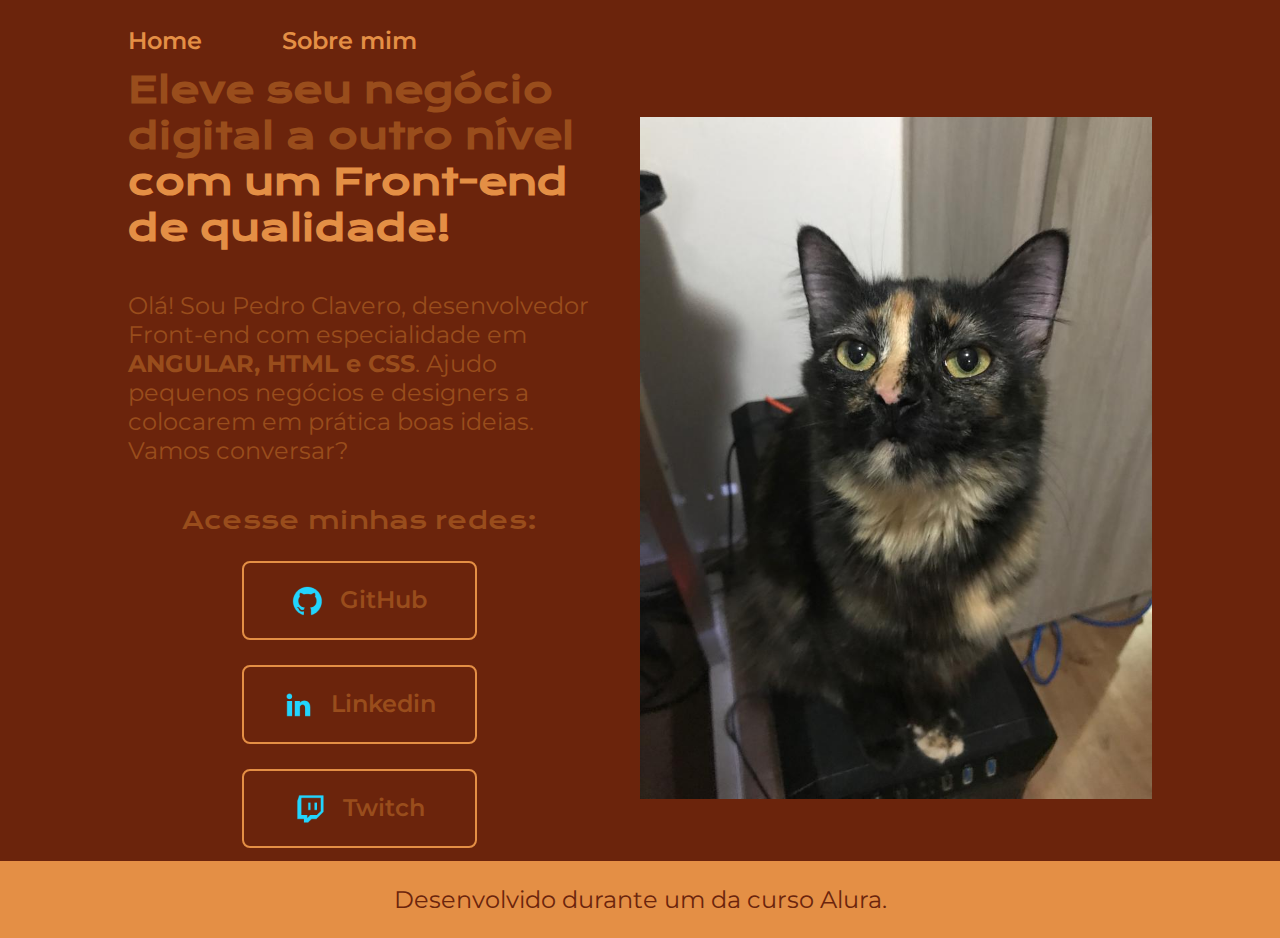
<file: index.html>
<!DOCTYPE html>
<html lang="pt-br">
<head>
    <meta charset="UTF-8">
    <meta name="viewport" content="width=device-width, initial-scale=1.0">
    <title>Uma pagina HTML</title>
    <link rel="stylesheet" href="./styles/style.css">
</head>
<body>
    <header class="cabecalho">
         <nav class="cabecalho__menu">
            <a class="cabecalho__menu_link" href="index.html">Home</a>
            <a class="cabecalho__menu_link" href="about.html">Sobre mim</a>
         </nav>
    </header>
    <main class="apresentacao">
        <section class="apresentacao__conteudo">
            <h1 class="apresentacao__conteudo__titulo">Eleve seu negócio digital a outro nível <strong class="titulo-destaque">com um Front-end de qualidade!</strong></h1>
            <p class="apresentacao__conteudo__texto">Olá! Sou Pedro Clavero, desenvolvedor Front-end com especialidade em <strong>ANGULAR, HTML e CSS</strong>. Ajudo pequenos negócios e designers a colocarem em prática boas ideias. Vamos conversar?</p>
            <div class="apresentacao__conteudo__links">
                <h2 class="apresentacao__conteudo__links_subtitulo">Acesse minhas redes: </h2>
            <a class="apresentacao__conteudo__links__link" href="https://github.com/pedroclavero"> 
                <img src="./assets/github.png">GitHub
                </a>
            <a class="apresentacao__conteudo__links__link" href="https://www.linkedin.com/in/pedro-vitor-oliveira-baffa-clavero-84a929138/">
                <img src="./assets/linkedin.png">Linkedin
                </a>
            <a class="apresentacao__conteudo__links__link" href="https://www.twitch.tv/lncpedro">
                <img src="./assets/twitch.png">Twitch
                </a>
            </div>
        </section>
        <img class="apresentacao__imagem" src="./assets/olga.jpeg" alt="Olga meu gatinho.">
    </main>
    <footer class="rodape">
        <p>Desenvolvido durante um da curso Alura.</p>
    </footer>
</body>
</html>
</file>
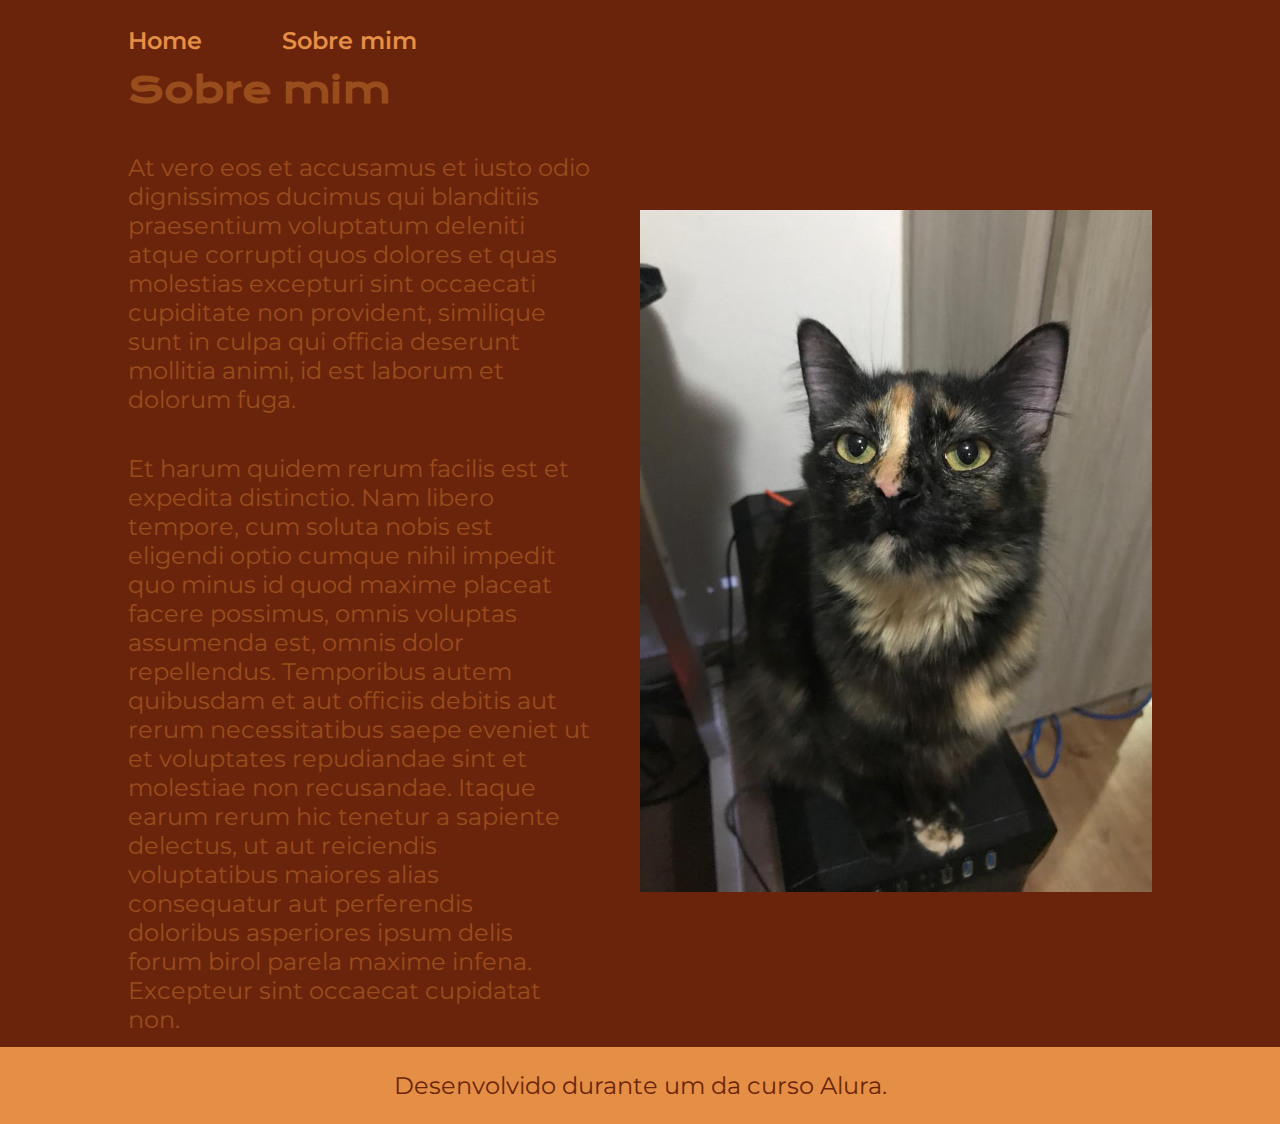
<file: about.html>
<!DOCTYPE html>
<html lang="pt-br">
<head>
    <meta charset="UTF-8">
    <meta name="viewport" content="width=device-width, initial-scale=1.0">
    <title>Sobre mim</title>
    <link rel="stylesheet" href="./styles/style.css">
</head>
<body>
    <header class="cabecalho">
        <nav class="cabecalho__menu">
           <a class="cabecalho__menu_link" href="index.html">Home</a>
           <a class="cabecalho__menu_link" href="about.html">Sobre mim</a>
        </nav>
   </header>
    <main class="apresentacao">
        <section class="apresentacao__conteudo">
            <h1 class="apresentacao__conteudo__titulo" >Sobre mim</h1>
            <p class="apresentacao__conteudo__texto">At vero eos et accusamus et iusto odio dignissimos ducimus qui blanditiis praesentium voluptatum deleniti atque corrupti quos dolores et quas molestias excepturi sint occaecati cupiditate non provident, similique sunt in culpa qui officia deserunt mollitia animi, id est laborum et dolorum fuga.</p>
            <p class="apresentacao__conteudo__texto">Et harum quidem rerum facilis est et expedita distinctio. Nam libero tempore, cum soluta nobis est eligendi optio cumque nihil impedit quo minus id quod maxime placeat facere possimus, omnis voluptas assumenda est, omnis dolor repellendus. Temporibus autem quibusdam et aut officiis debitis aut rerum necessitatibus saepe eveniet ut et voluptates repudiandae sint et molestiae non recusandae. Itaque earum rerum hic tenetur a sapiente delectus, ut aut reiciendis voluptatibus maiores alias consequatur aut perferendis doloribus asperiores ipsum delis forum birol parela maxime infena. Excepteur sint occaecat cupidatat non.</p>
        </section>
        <img class="apresentacao__imagem" src="./assets/olga.jpeg" alt="Olga meu gatinho.">
    </main>
    <footer class="rodape">
        <p>Desenvolvido durante um da curso Alura.</p>
    </footer>
</body>
</html>
</file>
<file: styles/style.css>
@import url('https://fonts.googleapis.com/css2?family=Krona+One&family=Montserrat:wght@400;600&display=swap');
:root{
    --cor-primaria:#6B240C;
    --cor-segundaria: #994D1C;
    --cor-terciaria: #E48F45;
    --cor-hover-botao: #F5CCA0;

    --front-primaria: 'Krona One', sans-serif;
    --front-secundaria: 'Montserrat', sans-serif
}

* {
    margin: 0;
    padding: 0;
}
body{
    box-sizing: border-box;
    background-color: var(--cor-primaria);
    color: var(--cor-segundaria);
}

.titulo-destaque {
    color: var(--cor-terciaria);
}

.apresentacao {
    padding: 1% 10%;
    display: flex;
    align-items: center;
    justify-content: space-between;
    gap: 50px;
}

.apresentacao__conteudo{
    width: 50%;
    display: flex;
    flex-direction: column;
    gap: 40px;
}

.apresentacao__conteudo__titulo{
    font-size: 2.25rem;
    font-family: var(--front-primaria);
}

.apresentacao__conteudo__texto{
    font-size: 24px;
    font-family: var(--front-secundaria);
}

.apresentacao__conteudo__links{
    display: flex;
    flex-direction: column;
    justify-content: space-between;
    align-items: center;
    gap: 25px;
}

.apresentacao__conteudo__links__link {
    border: 2px solid var(--cor-terciaria);
    width: 50%;
    text-align: center;
    border-radius: 8px;
    padding: 21.5px 0;
    text-decoration: none;
    color: var(--cor-segundaria);
    font-family: var(--front-secundaria);
    font-weight: 600;
    font-size: 1.5rem;
    display: flex;
    justify-content: center;
    gap: 16px;
}

.apresentacao__conteudo__links__link:hover{
    background-color: var(--cor-hover-botao);
}

.apresentacao__conteudo__links_subtitulo {
    font-family: var(--front-primaria);
    font-weight: 400;
    font-size: 1.5rem;
}

.apresentacao__imagem{
   width: 50%; 
}

.rodape {
    color: var(--cor-primaria);
    background-color: var(--cor-terciaria);
    padding: 24px;
    text-align: center;
    font-family: var(--front-secundaria);
    font-weight: 400;
    font-size: 1.5rem;
}

.cabecalho{
    padding: 2% 0% 0% 10%;
}

.cabecalho__menu {
    display: flex;
    gap: 80px;
}
.cabecalho__menu_link {
    font-family: var(--front-secundaria);
    font-weight: 600;
    font-size: 1.5rem;
    color: var(--cor-terciaria);
    text-decoration: none;
}

@media (max-width: 1200px) {
    .cabecalho {
        padding: 6%;
    }

    .cabecalho__menu {
        justify-content: center;
    }

    .apresentacao {
        flex-direction: column-reverse;
        padding: 5%;
    }

    .apresentacao__conteudo {
        width: auto;
    }
}
</file>
